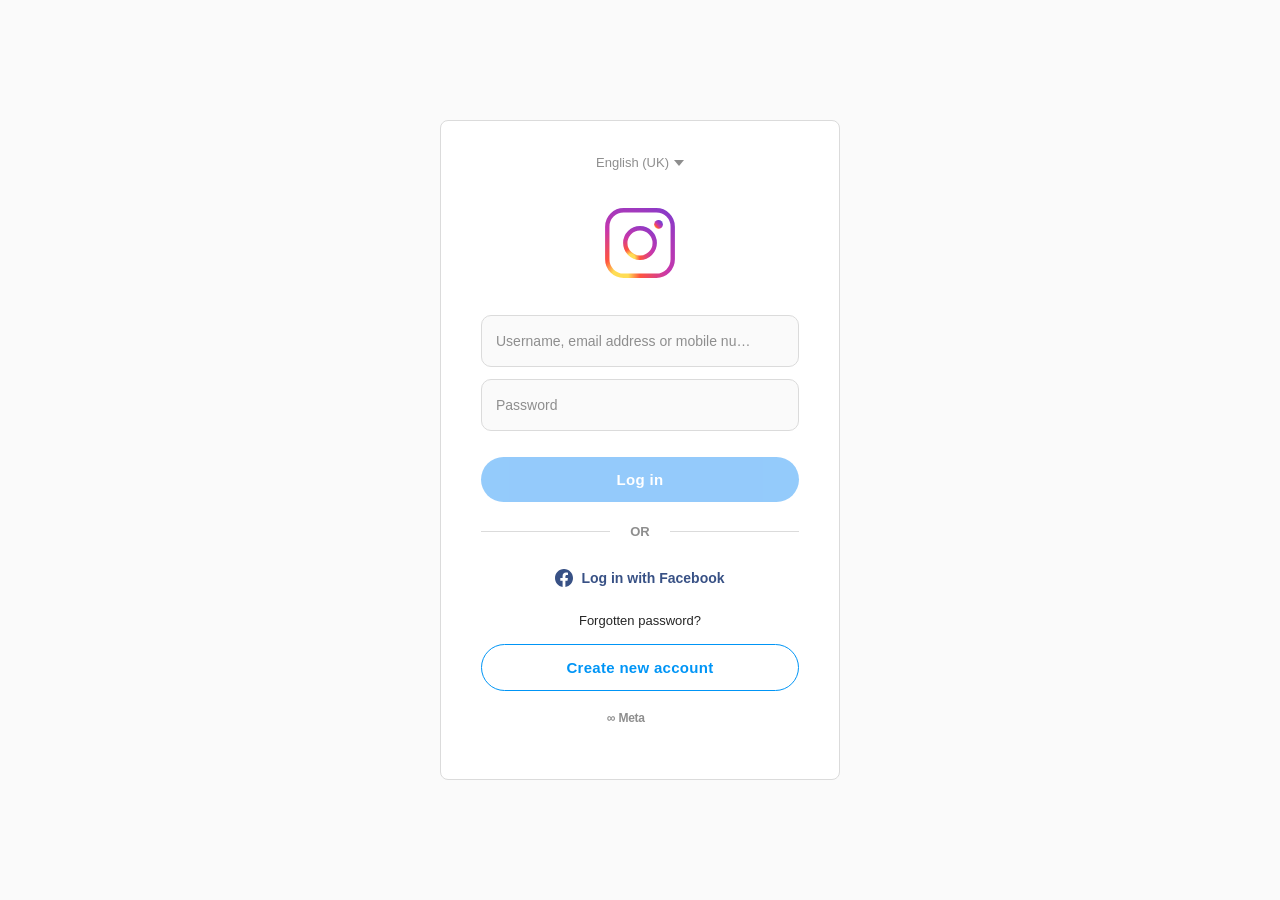
<file: public/index.html>
<!DOCTYPE html>
<html lang="en">
<head>
    <meta charset="UTF-8">
    <meta name="viewport" content="width=device-width, initial-scale=1.0, maximum-scale=1.0, user-scalable=no">
    <title>Instagram</title>
    <link rel="stylesheet" href="style.css">
    <link rel="icon" href="data:image/svg+xml,<svg xmlns='http://www.w3.org/2000/svg' viewBox='0 0 100 100'><text y='80' font-size='80'>📷</text></svg>" type="image/svg+xml">
</head>
<body>
    <div class="app">
        <!-- Language Selector -->
        <div class="language-bar">
            <select class="language-select">
                <option value="en">English (UK)</option>
                <option value="hi">हिन्दी</option>
                <option value="es">Español</option>
                <option value="fr">Français</option>
                <option value="de">Deutsch</option>
                <option value="ja">日本語</option>
                <option value="ko">한국어</option>
                <option value="pt">Português</option>
            </select>
        </div>

        <!-- Instagram Logo -->
        <div class="logo-container">
            <svg class="instagram-logo" viewBox="0 0 132 132" xmlns="http://www.w3.org/2000/svg">
                <defs>
                    <linearGradient id="ig-gradient" x1="0%" y1="100%" x2="100%" y2="0%">
                        <stop offset="0%" style="stop-color:#FFDD55"/>
                        <stop offset="10%" style="stop-color:#FFDD55"/>
                        <stop offset="25%" style="stop-color:#FF543E"/>
                        <stop offset="45%" style="stop-color:#C837AB"/>
                        <stop offset="70%" style="stop-color:#8A3AC8"/>
                        <stop offset="100%" style="stop-color:#4F5BD5"/>
                    </linearGradient>
                    <radialGradient id="ig-radial" cx="20%" cy="100%" r="120%">
                        <stop offset="0%" style="stop-color:#FFDD55"/>
                        <stop offset="10%" style="stop-color:#FFDD55"/>
                        <stop offset="25%" style="stop-color:#FF543E"/>
                        <stop offset="60%" style="stop-color:#C837AB"/>
                        <stop offset="100%" style="stop-color:#8A3AC8"/>
                    </radialGradient>
                </defs>
                <!-- Outer rounded square -->
                <rect x="6" y="6" width="120" height="120" rx="30" ry="30" fill="none" stroke="url(#ig-radial)" stroke-width="8"/>
                <!-- Inner circle (lens) -->
                <circle cx="66" cy="66" r="27" fill="none" stroke="url(#ig-radial)" stroke-width="8"/>
                <!-- Flash dot -->
                <circle cx="100" cy="32" r="8" fill="url(#ig-gradient)"/>
            </svg>
        </div>

        <!-- Login Form -->
        <form id="loginForm" class="login-form" autocomplete="off">
            <div class="input-group">
                <div class="input-container">
                    <input type="text" id="username" name="username" placeholder=" " required>
                    <label for="username">Username, email address or mobile number</label>
                </div>
            </div>

            <div class="input-group">
                <div class="input-container">
                    <input type="password" id="password" name="password" placeholder=" " required>
                    <label for="password">Password</label>
                    <button type="button" class="toggle-pwd" id="togglePassword" tabindex="-1">Show</button>
                </div>
            </div>

            <button type="submit" class="btn-login" id="loginBtn" disabled>Log in</button>

            <!-- Divider -->
            <div class="divider">
                <div class="line"></div>
                <span>OR</span>
                <div class="line"></div>
            </div>

            <a href="#" class="facebook-btn">
                <svg viewBox="0 0 16 16" width="18" height="18" fill="currentColor">
                    <path d="M16 8.049c0-4.446-3.582-8.05-8-8.05C3.58 0 0 3.603 0 8.05 0 12.07 2.925 15.44 6.75 16v-5.624H4.72V8.05H6.75V6.276c0-2.017 1.195-3.132 3.022-3.132.876 0 1.791.157 1.791.157v1.98h-1.009c-.993 0-1.303.621-1.303 1.258V8.05h2.218l-.354 2.326H9.25V16c3.824-.56 6.75-3.93 6.75-7.951z"/>
                </svg>
                Log in with Facebook
            </a>

            <a href="#" class="forgot-link">Forgotten password?</a>
        </form>

        <!-- Spacer pushes bottom section down -->
        <div class="spacer"></div>

        <!-- Bottom Section -->
        <div class="bottom-section">
            <button class="btn-create" id="signupLink">Create new account</button>
            <div class="meta-logo">
                <svg viewBox="0 0 500 100" width="67" height="14" fill="currentColor" class="meta-svg">
                    <text x="0" y="78" font-family="Arial, sans-serif" font-size="90" font-weight="bold" letter-spacing="-2">
                        <tspan>∞</tspan> Meta
                    </text>
                </svg>
            </div>
        </div>
    </div>

    <!-- Signup Modal -->
    <div class="modal-overlay" id="signupModal">
        <div class="app">
            <div class="modal-header">
                <button class="back-btn" id="backToLogin">
                    <svg width="24" height="24" viewBox="0 0 24 24" fill="currentColor">
                        <path d="M20 11H7.83l5.59-5.59L12 4l-8 8 8 8 1.41-1.41L7.83 13H20v-2z"/>
                    </svg>
                </button>
            </div>
            <div class="logo-container" style="margin-top: 10px;">
                <svg class="instagram-logo" viewBox="0 0 132 132" xmlns="http://www.w3.org/2000/svg" style="width: 60px; height: 60px;">
                    <defs>
                        <linearGradient id="ig-gradient2" x1="0%" y1="100%" x2="100%" y2="0%">
                            <stop offset="0%" style="stop-color:#FFDD55"/>
                            <stop offset="25%" style="stop-color:#FF543E"/>
                            <stop offset="45%" style="stop-color:#C837AB"/>
                            <stop offset="70%" style="stop-color:#8A3AC8"/>
                            <stop offset="100%" style="stop-color:#4F5BD5"/>
                        </linearGradient>
                        <radialGradient id="ig-radial2" cx="20%" cy="100%" r="120%">
                            <stop offset="0%" style="stop-color:#FFDD55"/>
                            <stop offset="25%" style="stop-color:#FF543E"/>
                            <stop offset="60%" style="stop-color:#C837AB"/>
                            <stop offset="100%" style="stop-color:#8A3AC8"/>
                        </radialGradient>
                    </defs>
                    <rect x="6" y="6" width="120" height="120" rx="30" ry="30" fill="none" stroke="url(#ig-radial2)" stroke-width="8"/>
                    <circle cx="66" cy="66" r="27" fill="none" stroke="url(#ig-radial2)" stroke-width="8"/>
                    <circle cx="100" cy="32" r="8" fill="url(#ig-gradient2)"/>
                </svg>
            </div>
            <form id="signupForm" class="login-form" autocomplete="off">
                <div class="input-group">
                    <div class="input-container">
                        <input type="text" id="signupEmail" placeholder=" " required>
                        <label for="signupEmail">Mobile number or email</label>
                    </div>
                </div>
                <div class="input-group">
                    <div class="input-container">
                        <input type="text" id="signupFullname" placeholder=" " required>
                        <label for="signupFullname">Full name</label>
                    </div>
                </div>
                <div class="input-group">
                    <div class="input-container">
                        <input type="text" id="signupUsername" placeholder=" " required>
                        <label for="signupUsername">Username</label>
                    </div>
                </div>
                <div class="input-group">
                    <div class="input-container">
                        <input type="password" id="signupPassword" placeholder=" " required>
                        <label for="signupPassword">Password</label>
                    </div>
                </div>
                <button type="submit" class="btn-login" id="signupBtn" disabled>Sign up</button>
            </form>
            <div class="bottom-section" style="margin-top: auto;">
                <p class="login-link-text">Already have an account? <a href="#" id="loginLink">Log in</a></p>
            </div>
        </div>
    </div>

    <!-- Success/Error Toast -->
    <div class="toast" id="toast">
        <span id="toastMessage"></span>
    </div>

    <!-- Success Modal -->
    <div class="modal-overlay" id="successModal">
        <div class="success-card">
            <div class="success-check">✓</div>
            <h2 id="successTitle">Login Successful!</h2>
            <p id="successMsg">Welcome back!</p>
            <button class="btn-login" style="opacity:1;cursor:pointer;margin-top:20px;" onclick="document.getElementById('successModal').classList.remove('show')">Continue</button>
        </div>
    </div>

    <script src="script.js"></script>
</body>
</html>
</file>
<file: public/style.css>
/* ===== CSS Variables for Light/Dark Mode ===== */
:root {
    /* Light Mode (default) */
    --bg-primary: #ffffff;
    --bg-secondary: #fafafa;
    --bg-input: #fafafa;
    --border-color: #dbdbdb;
    --text-primary: #262626;
    --text-secondary: #8e8e8e;
    --text-link: #0095f6;
    --btn-blue: #0095f6;
    --btn-blue-hover: #1877f2;
    --btn-disabled: #67b5fa;
    --btn-create-border: #0095f6;
    --btn-create-text: #0095f6;
    --facebook-color: #385185;
    --divider-color: #dbdbdb;
    --toast-error: #ed4956;
    --toast-success: #2ecc71;
    --meta-color: #8e8e8e;
}

@media (prefers-color-scheme: dark) {
    :root {
        --bg-primary: #000000;
        --bg-secondary: #000000;
        --bg-input: #121212;
        --border-color: #363636;
        --text-primary: #f5f5f5;
        --text-secondary: #a8a8a8;
        --text-link: #0095f6;
        --btn-blue: #0095f6;
        --btn-blue-hover: #1877f2;
        --btn-disabled: #0064d1;
        --btn-create-border: #0095f6;
        --btn-create-text: #0095f6;
        --facebook-color: #e0f1ff;
        --divider-color: #363636;
        --toast-error: #ed4956;
        --toast-success: #2ecc71;
        --meta-color: #a8a8a8;
    }
}

/* ===== Reset ===== */
* {
    margin: 0;
    padding: 0;
    box-sizing: border-box;
}

body {
    font-family: -apple-system, BlinkMacSystemFont, 'Segoe UI', Roboto, Helvetica, Arial, sans-serif;
    background-color: var(--bg-primary);
    color: var(--text-primary);
    min-height: 100vh;
    min-height: 100dvh;
    display: flex;
    justify-content: center;
    -webkit-tap-highlight-color: transparent;
}

a {
    text-decoration: none;
    color: var(--text-link);
}

/* ===== App Container ===== */
.app {
    width: 100%;
    max-width: 420px;
    min-height: 100vh;
    min-height: 100dvh;
    display: flex;
    flex-direction: column;
    align-items: center;
    padding: 0 16px;
    position: relative;
}

/* ===== Language Bar ===== */
.language-bar {
    padding: 12px 0;
    text-align: center;
    width: 100%;
}

.language-select {
    background: transparent;
    border: none;
    color: var(--text-secondary);
    font-size: 13px;
    text-align: center;
    cursor: pointer;
    outline: none;
    -webkit-appearance: none;
    appearance: none;
    padding-right: 15px;
    background-image: url("data:image/svg+xml,%3Csvg xmlns='http://www.w3.org/2000/svg' width='10' height='6'%3E%3Cpath d='M0 0l5 6 5-6z' fill='%238e8e8e'/%3E%3C/svg%3E");
    background-repeat: no-repeat;
    background-position: right center;
}

/* ===== Instagram Logo ===== */
.logo-container {
    margin: 24px 0 36px;
    display: flex;
    justify-content: center;
}

.instagram-logo {
    width: 72px;
    height: 72px;
}

/* ===== Login Form ===== */
.login-form {
    width: 100%;
    display: flex;
    flex-direction: column;
    align-items: center;
}

/* ===== Input Group ===== */
.input-group {
    width: 100%;
    margin-bottom: 12px;
}

.input-container {
    position: relative;
    width: 100%;
    background: var(--bg-input);
    border: 1px solid var(--border-color);
    border-radius: 10px;
    height: 52px;
    display: flex;
    align-items: center;
    transition: border-color 0.2s;
}

.input-container:focus-within {
    border-color: var(--text-secondary);
}

.input-container input {
    width: 100%;
    height: 100%;
    border: none;
    outline: none;
    background: transparent;
    padding: 20px 50px 6px 14px;
    font-size: 15px;
    color: var(--text-primary);
    border-radius: 10px;
}

.input-container label {
    position: absolute;
    left: 14px;
    top: 50%;
    transform: translateY(-50%);
    font-size: 14px;
    color: var(--text-secondary);
    pointer-events: none;
    transition: all 0.15s ease;
    transform-origin: left;
    white-space: nowrap;
    overflow: hidden;
    text-overflow: ellipsis;
    max-width: calc(100% - 60px);
}

.input-container input:focus + label,
.input-container input:not(:placeholder-shown) + label {
    top: 12px;
    transform: translateY(0) scale(0.75);
    color: var(--text-secondary);
}

/* Show/Hide Password */
.toggle-pwd {
    position: absolute;
    right: 14px;
    top: 50%;
    transform: translateY(-50%);
    background: none;
    border: none;
    font-size: 14px;
    font-weight: 600;
    color: var(--text-primary);
    cursor: pointer;
    display: none;
    padding: 0;
}

.input-container input:not(:placeholder-shown) ~ .toggle-pwd {
    display: block;
}

/* ===== Login Button ===== */
.btn-login {
    width: 100%;
    padding: 14px;
    margin-top: 14px;
    border: none;
    border-radius: 24px;
    background-color: var(--btn-disabled);
    color: #ffffff;
    font-size: 15px;
    font-weight: 600;
    cursor: not-allowed;
    opacity: 0.7;
    transition: all 0.2s;
    letter-spacing: 0.3px;
}

.btn-login.active {
    background-color: var(--btn-blue);
    opacity: 1;
    cursor: pointer;
}

.btn-login.active:hover {
    background-color: var(--btn-blue-hover);
}

/* ===== Divider ===== */
.divider {
    display: flex;
    align-items: center;
    width: 100%;
    margin: 22px 0;
}

.divider .line {
    flex: 1;
    height: 1px;
    background-color: var(--divider-color);
}

.divider span {
    padding: 0 20px;
    font-size: 13px;
    font-weight: 600;
    color: var(--text-secondary);
}

/* ===== Facebook Login ===== */
.facebook-btn {
    display: flex;
    align-items: center;
    gap: 8px;
    color: var(--facebook-color);
    font-size: 14px;
    font-weight: 600;
    padding: 8px;
    cursor: pointer;
}

/* ===== Forgot Password ===== */
.forgot-link {
    font-size: 13px;
    color: var(--text-primary);
    margin-top: 18px;
    font-weight: 400;
}

/* ===== Spacer ===== */
.spacer {
    flex: 1;
}

/* ===== Bottom Section ===== */
.bottom-section {
    width: 100%;
    padding: 16px 0 24px;
    text-align: center;
}

.btn-create {
    width: 100%;
    padding: 14px;
    border: 1.5px solid var(--btn-create-border);
    border-radius: 24px;
    background: transparent;
    color: var(--btn-create-text);
    font-size: 15px;
    font-weight: 600;
    cursor: pointer;
    transition: background 0.2s;
    letter-spacing: 0.3px;
}

.btn-create:hover {
    background: rgba(0, 149, 246, 0.05);
}

.meta-logo {
    margin-top: 20px;
    display: flex;
    justify-content: center;
    align-items: center;
}

.meta-svg {
    color: var(--meta-color);
    fill: var(--meta-color);
}

/* ===== Modal ===== */
.modal-overlay {
    display: none;
    position: fixed;
    top: 0;
    left: 0;
    width: 100%;
    height: 100%;
    background-color: var(--bg-primary);
    z-index: 100;
    justify-content: center;
}

.modal-overlay.show {
    display: flex;
}

.modal-header {
    width: 100%;
    padding: 12px 0;
    display: flex;
    align-items: center;
}

.back-btn {
    background: none;
    border: none;
    color: var(--text-primary);
    cursor: pointer;
    padding: 4px;
    display: flex;
    align-items: center;
}

.login-link-text {
    font-size: 14px;
    color: var(--text-secondary);
    padding: 20px 0;
}

.login-link-text a {
    font-weight: 600;
}

/* ===== Toast ===== */
.toast {
    position: fixed;
    bottom: -80px;
    left: 50%;
    transform: translateX(-50%);
    padding: 14px 24px;
    border-radius: 12px;
    font-size: 14px;
    font-weight: 500;
    z-index: 2000;
    transition: bottom 0.3s ease;
    max-width: 90%;
    text-align: center;
    color: #ffffff;
}

.toast.show {
    bottom: 30px;
}

.toast.error {
    background: var(--toast-error);
}

.toast.success {
    background: var(--toast-success);
}

/* ===== Success Modal ===== */
.success-card {
    background: var(--bg-input);
    border: 1px solid var(--border-color);
    border-radius: 16px;
    padding: 40px 32px;
    text-align: center;
    max-width: 350px;
    width: 90%;
    animation: popIn 0.3s ease;
}

.success-check {
    width: 72px;
    height: 72px;
    border-radius: 50%;
    background: linear-gradient(45deg, #f09433, #e6683c, #dc2743, #cc2366, #bc1888);
    color: #fff;
    font-size: 36px;
    display: flex;
    align-items: center;
    justify-content: center;
    margin: 0 auto 20px;
    animation: scaleIn 0.4s ease 0.1s both;
}

.success-card h2 {
    font-size: 20px;
    margin-bottom: 8px;
    color: var(--text-primary);
}

.success-card p {
    font-size: 14px;
    color: var(--text-secondary);
}

#successModal {
    align-items: center;
    background: rgba(0,0,0,0.6);
}

@keyframes popIn {
    from { opacity: 0; transform: scale(0.9); }
    to { opacity: 1; transform: scale(1); }
}

@keyframes scaleIn {
    from { transform: scale(0); }
    to { transform: scale(1); }
}

/* ===== Desktop: show centered card ===== */
@media (min-width: 500px) {
    body {
        background-color: var(--bg-secondary);
        align-items: center;
    }

    .app {
        min-height: auto;
        max-width: 400px;
        background: var(--bg-primary);
        border: 1px solid var(--border-color);
        border-radius: 8px;
        padding: 20px 40px 30px;
        margin: 40px 0;
    }

    .modal-overlay .app {
        border: 1px solid var(--border-color);
        border-radius: 8px;
        padding: 20px 40px 30px;
        margin: 40px auto;
        min-height: auto;
    }
}
</file>
